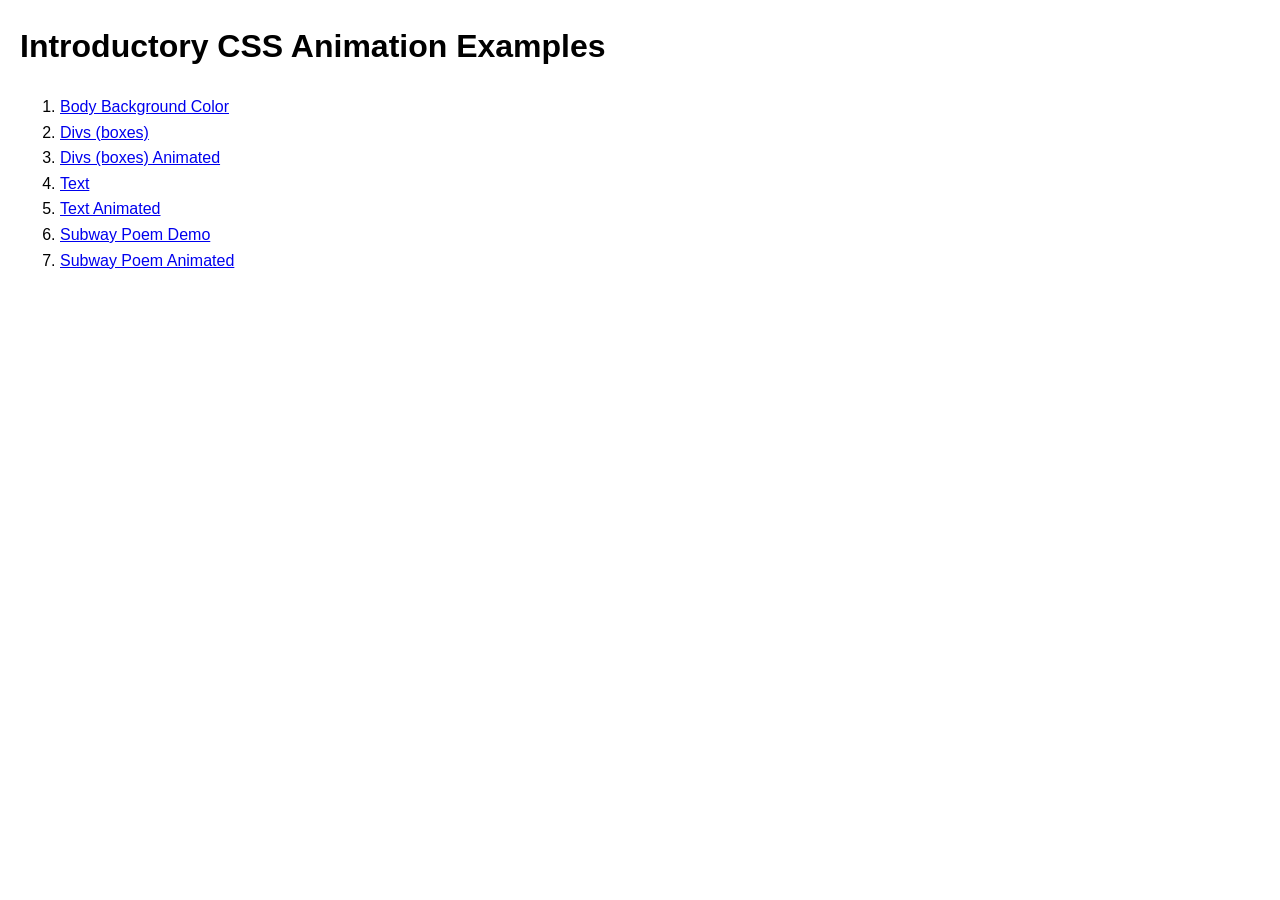
<file: index.html>
<!DOCTYPE html>
<html lang="en">
  <head>
    <title>CSS Animation Intro</title>
    <style>
      body {
        font-family: Helvetica, sans-serif;
        margin: 20px;
        background-color: #ffffff;
        color: #000000;
        line-height: 1.6;
      }
    </style>
  </head>
  <body>
    <h1>Introductory CSS Animation Examples</h1>
    <ol>
      <li><a href="cssAnimationEx00.html" target="_blank">Body Background Color</a></li>
      <li><a href="cssAnimationEx01.html" target="_blank">Divs (boxes)</a></li>
      <li><a href="cssAnimationEx01b.html" target="_blank">Divs (boxes) Animated</a></li>
      <li><a href="cssAnimationEx02.html" target="_blank">Text</a></li>
      <li><a href="cssAnimationEx02b.html" target="_blank">Text Animated</a></li>
      <li><a href="subwayDemo.html" target="_blank">Subway Poem Demo</a></li>
      <li><a href="subway.html" target="_blank">Subway Poem Animated</a></li>
    </ol>
  </body>
</html>
</file>
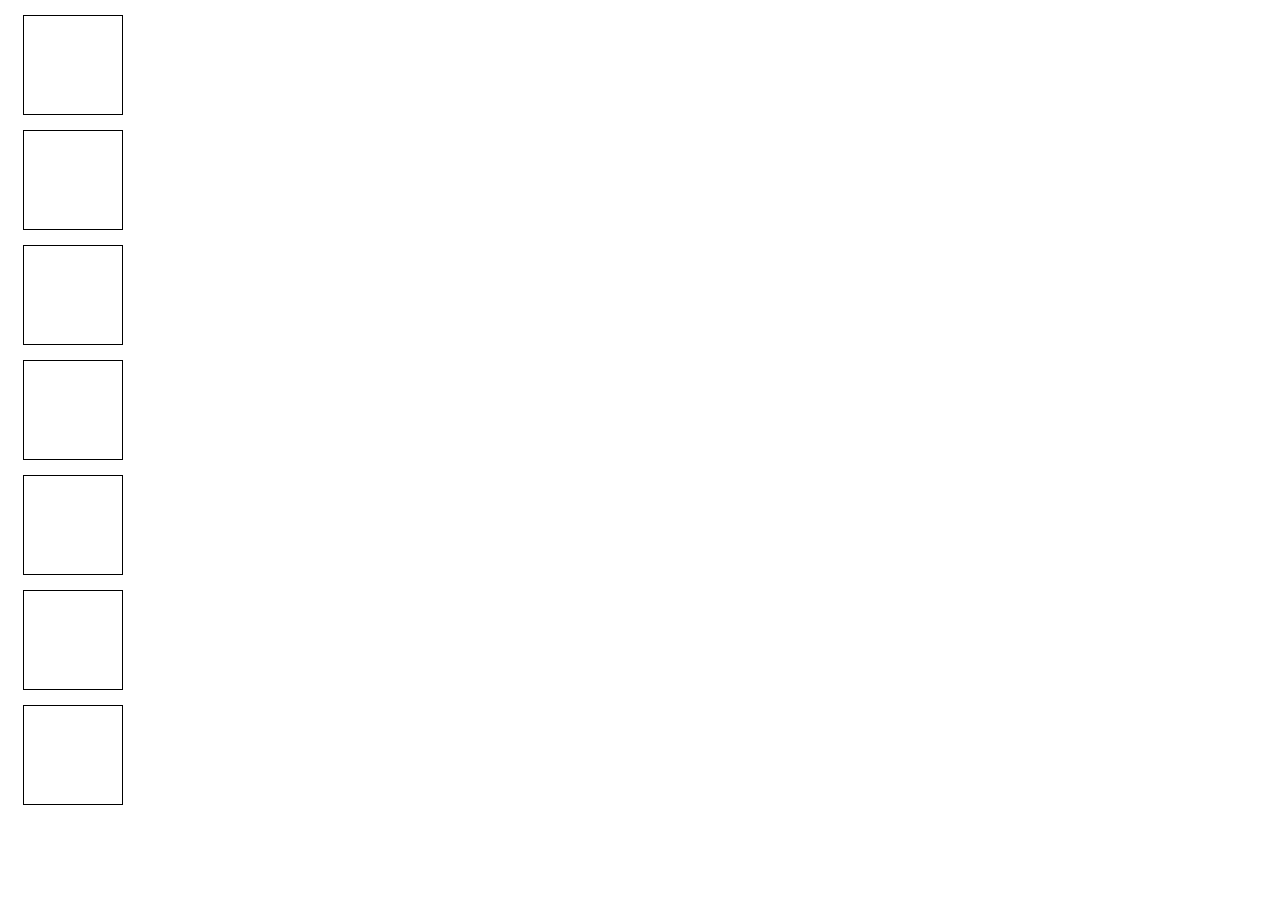
<file: cssAnimationEx01.html>
<!DOCTYPE html>
<html>
<head>
	<title>CSS3 Animations</title>
	<meta charset="utf-8">
	<meta name="viewport" content="width=device-width, initial-scale=1.0">
	<style>
		* {
			box-sizing: border-box;
		}

		div {
			width: 100px;
	    	height: 100px;
	    	margin: 15px;
			border: 1px solid black;
			position: relative;
		}

		/* https://zellwk.com/blog/css-animations/
	    You create a CSS Animation by defining an animation in @keyframes.*/

			/*
			animation-direction values are
			normal - play forward and resets to start over
			reverse - plays backwards and resets to end state
			alternate - reverses direction each cycle, first is forward
			alternate-reverse - reverses direction each cycle, first is backwards
			*/
		</style>
	</head>
	<body>
		<div class="box1"></div>

		<div class="box2"></div>

		<div class="box3"></div>

		<div class="box4"></div>

		<div class="box5"></div>

		<div class="box6"></div>

		<div class="box7"></div>
	</body>
</html>
</file>
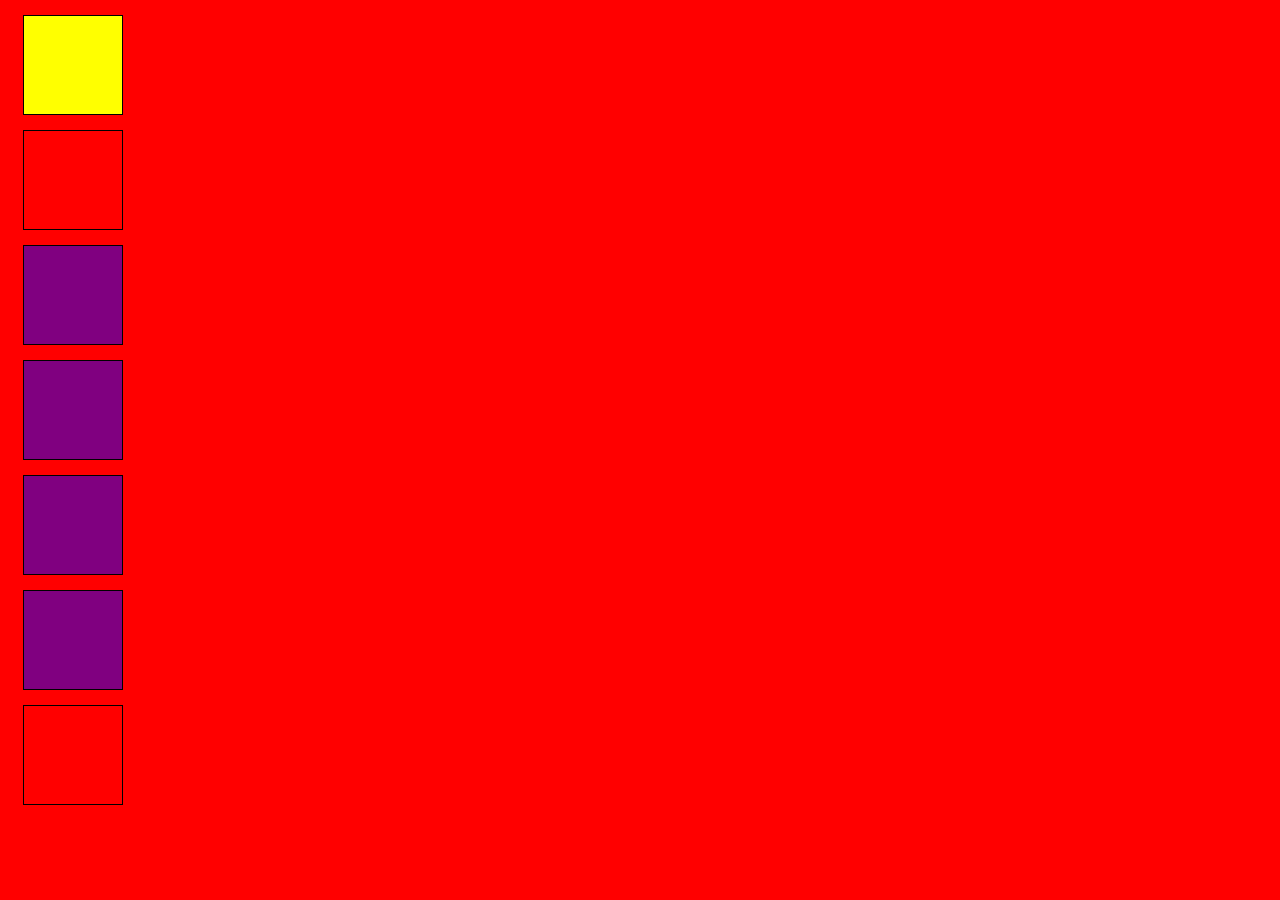
<file: cssAnimationEx01b.html>
<!DOCTYPE html>
<html>
<head>
	<title>CSS3 Animations</title>
	<meta charset="utf-8">
	<meta name="viewport" content="width=device-width, initial-scale=1.0">
	<style>
	* {
	    box-sizing: border-box;
	}
	/* https://zellwk.com/blog/css-animations/
    You create a CSS Animation by defining an animation in @keyframes.*/
		@keyframes redToYellow {
			from {background-color: red;}
			to {background-color: yellow;}
		}

		/*
		animation-direction values are
		normal - play forward and resets to start over
		reverse - plays backwards and resets to end state
		alternate - reverses direction each cycle, first is forward
		alternate-reverse - reverses direction each cycle, first is backwards
		*/

		body {
		    background-color: red;
		    animation-name: redToYellow;
		    animation-duration: 4s;
		    animation-direction: alternate;
		    animation-iteration-count: infinite;
		}

		div {
			width: 100px;
	    	height: 100px;
	    	margin: 15px;
			border: 1px solid black;
			position: relative;
		}

		/* The element to apply the animation to */
.box1 {
    width: 100px;
    height: 100px;
    margin: 15px;
    background-color: yellow;
    animation-name: redToYellow;
		animation-direction: alternate-reverse;
    animation-duration: 5s;
}

@keyframes colorCycle {
    0%   {background-color: red;}
    25%  {background-color: yellow;}
    50%  {background-color: blue;}
    100% {background-color: green;}
}
.box2 {
    background-color: red;
    animation-name: colorCycle;
    animation-duration: 4s;
    animation-iteration-count: 3; /* infinite */
}
/* The animation code */
@keyframes colorPosCycle {
    0%   {background-color:purple; left:0; top:0;}
    25%  {background-color:orange; left:25%; top:0px;}
    50%  {background-color:blue; left:90%; top:40%;}
    75%  {background-color:green; left:0; top:80%;}
    100% {background-color:purple; left:0; top:0px;}
}

@keyframes size {
	from{width: 100px; height: 100px; border-color: white;}
	to{width: 300px; height: 300px; border-color: black;}
}

/* The element to apply the animation to */
.box3 {
    background-color: purple;
    animation-name: colorPosCycle;
		animation-direction: normal;
    animation-duration: 5s;
}
.box4 {
    background-color: purple;
    animation-name: colorPosCycle;
		animation-direction: reverse;
    animation-duration: 5s;
}
.box5 {
    background-color: purple;
    animation-name: colorPosCycle;
	animation-direction: alternate;
    animation-duration: 5s;
	animation-iteration-count: infinite;
}
.box6 {
    background-color: purple;
    animation-name: colorPosCycle;
	animation-direction: alternate-reverse;
    animation-duration: 5s;
	animation-iteration-count: infinite;
}

.box7:hover {
	animation-name: size;
	animation-duration: 3s;
	animation-direction: alternate;
	animation-iteration-count: infinite;
}
/*
:hover - when the mouse cursor hovers over the element
:focus - which reacts to user input
:active - when the element is clicked
:target - when a different element is clicked
*/
	</style>
</head>
<body>
<div class="box1"></div>

<div class="box2"></div>

<div class="box3"></div>

<div class="box4"></div>

<div class="box5"></div>

<div class="box6"></div>

<div class="box7"></div>
</body>
</html>
</file>
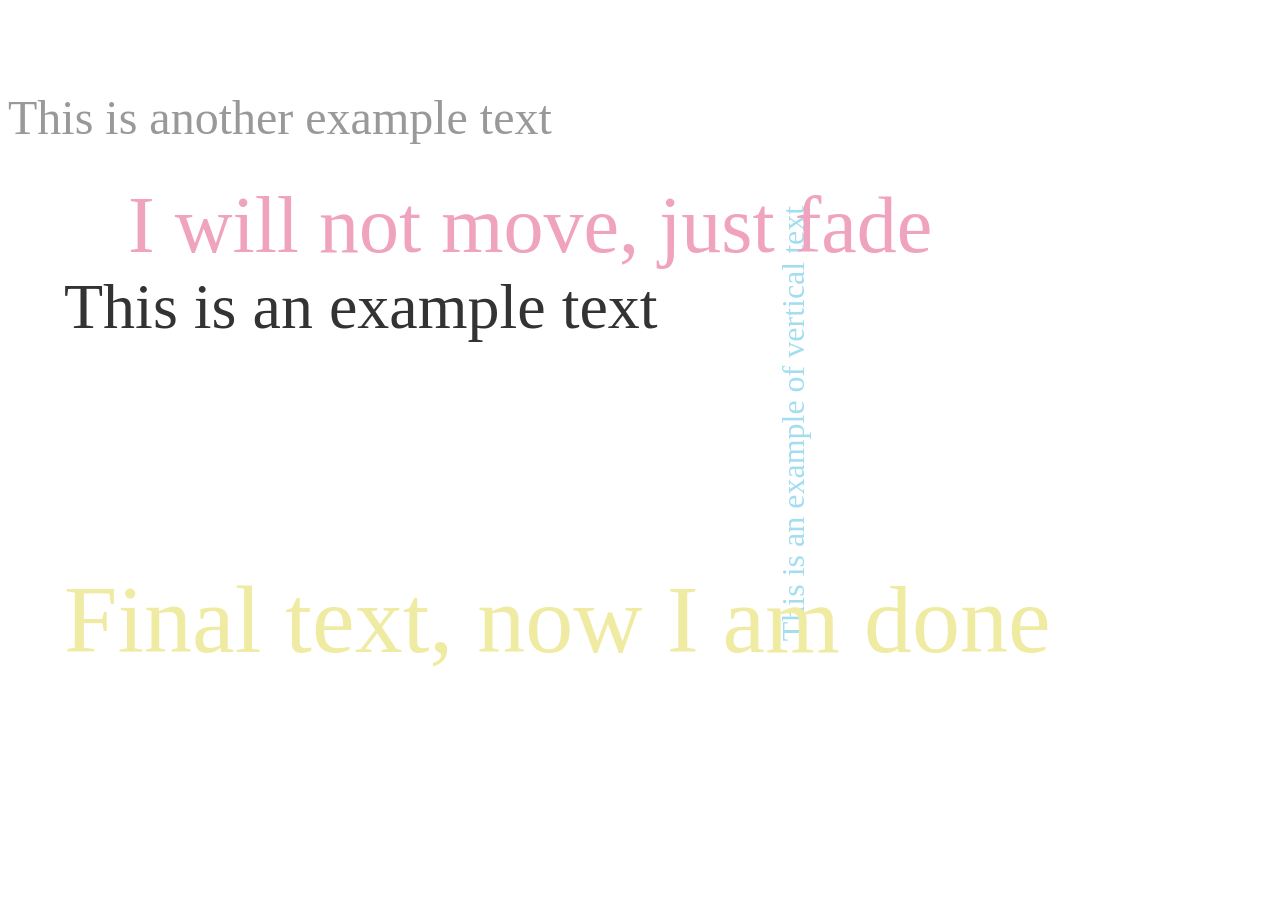
<file: cssAnimationEx02.html>
<!DOCTYPE html>
<html>
<head>
	<title>Animation - Text</title>
	<meta charset="utf-8">
	<meta name="viewport" content="width=device-width, initial-scale=1.0">
	<style>
/* rem is root em */
.first-text {
  font-size: 4em;
  position: absolute;
  left: 5%;
  top: 30%;
	color: #333333;
}

.second-text {
  font-size: 3em;
  position: absolute;
  top: 10%;
  color: #999999;
}

.third-text {
  transform: rotate(-90deg);/*read vertically*/
  font-size: 2em;
  position: absolute;
  left: 45%;
  top: 45%;
  color: #A3DDF0;
	white-space: nowrap;/*no line break*/
}
.fourth-text {
  font-size: 5em;
  position: absolute;
  top: 20%;
  left: 10%;
  color: #F0A3BE;
}

.fifth-text {
  font-size: 6em;
  position: absolute;
  left: 5%;
  bottom: 25%;
  color: #F0EBA3;
}
	</style>
</head>
<body>
	<div class="first-text">This is an example text</div>
  <div class="second-text">This is another example text</div>
  <div class="third-text">This is an example of vertical text</div>
  <div class="fourth-text">I will not move, just fade</div>
  <div class="fifth-text">Final text, now I am done</div>
</body>
</html>
</file>
